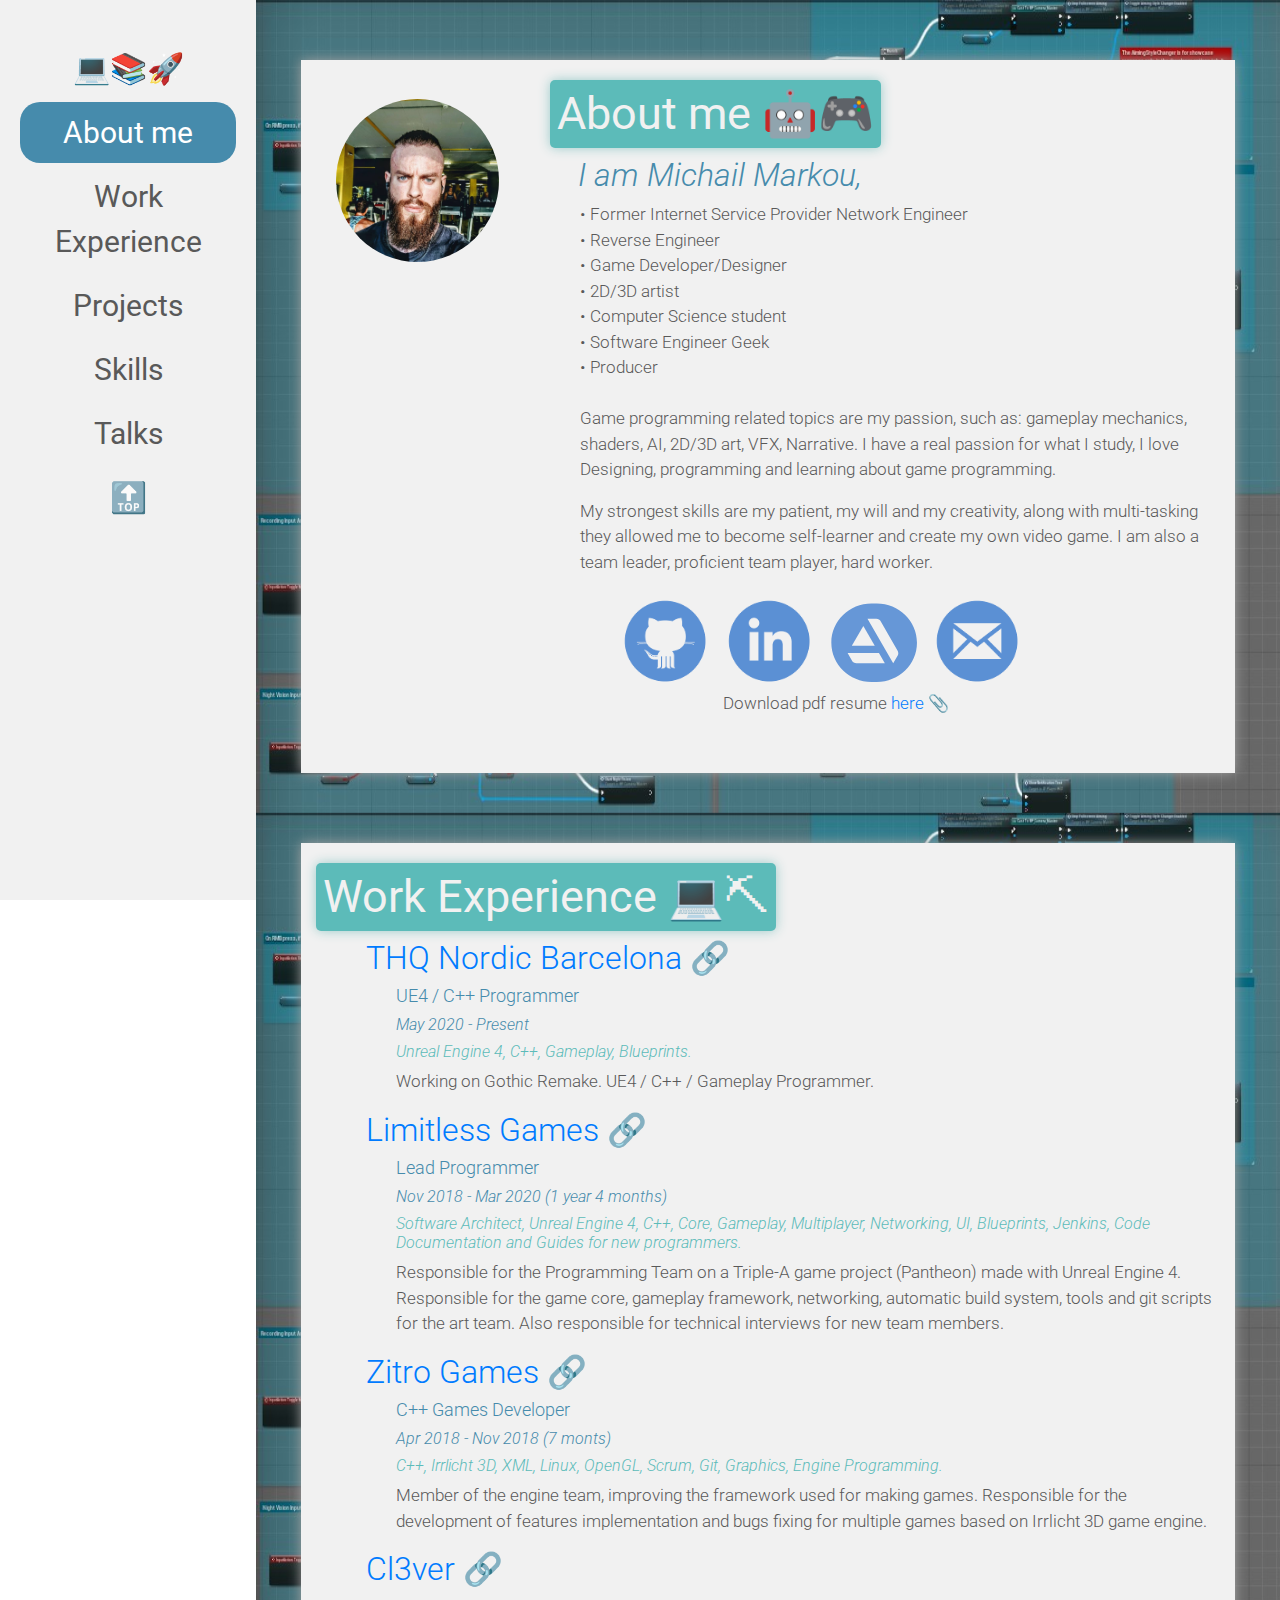
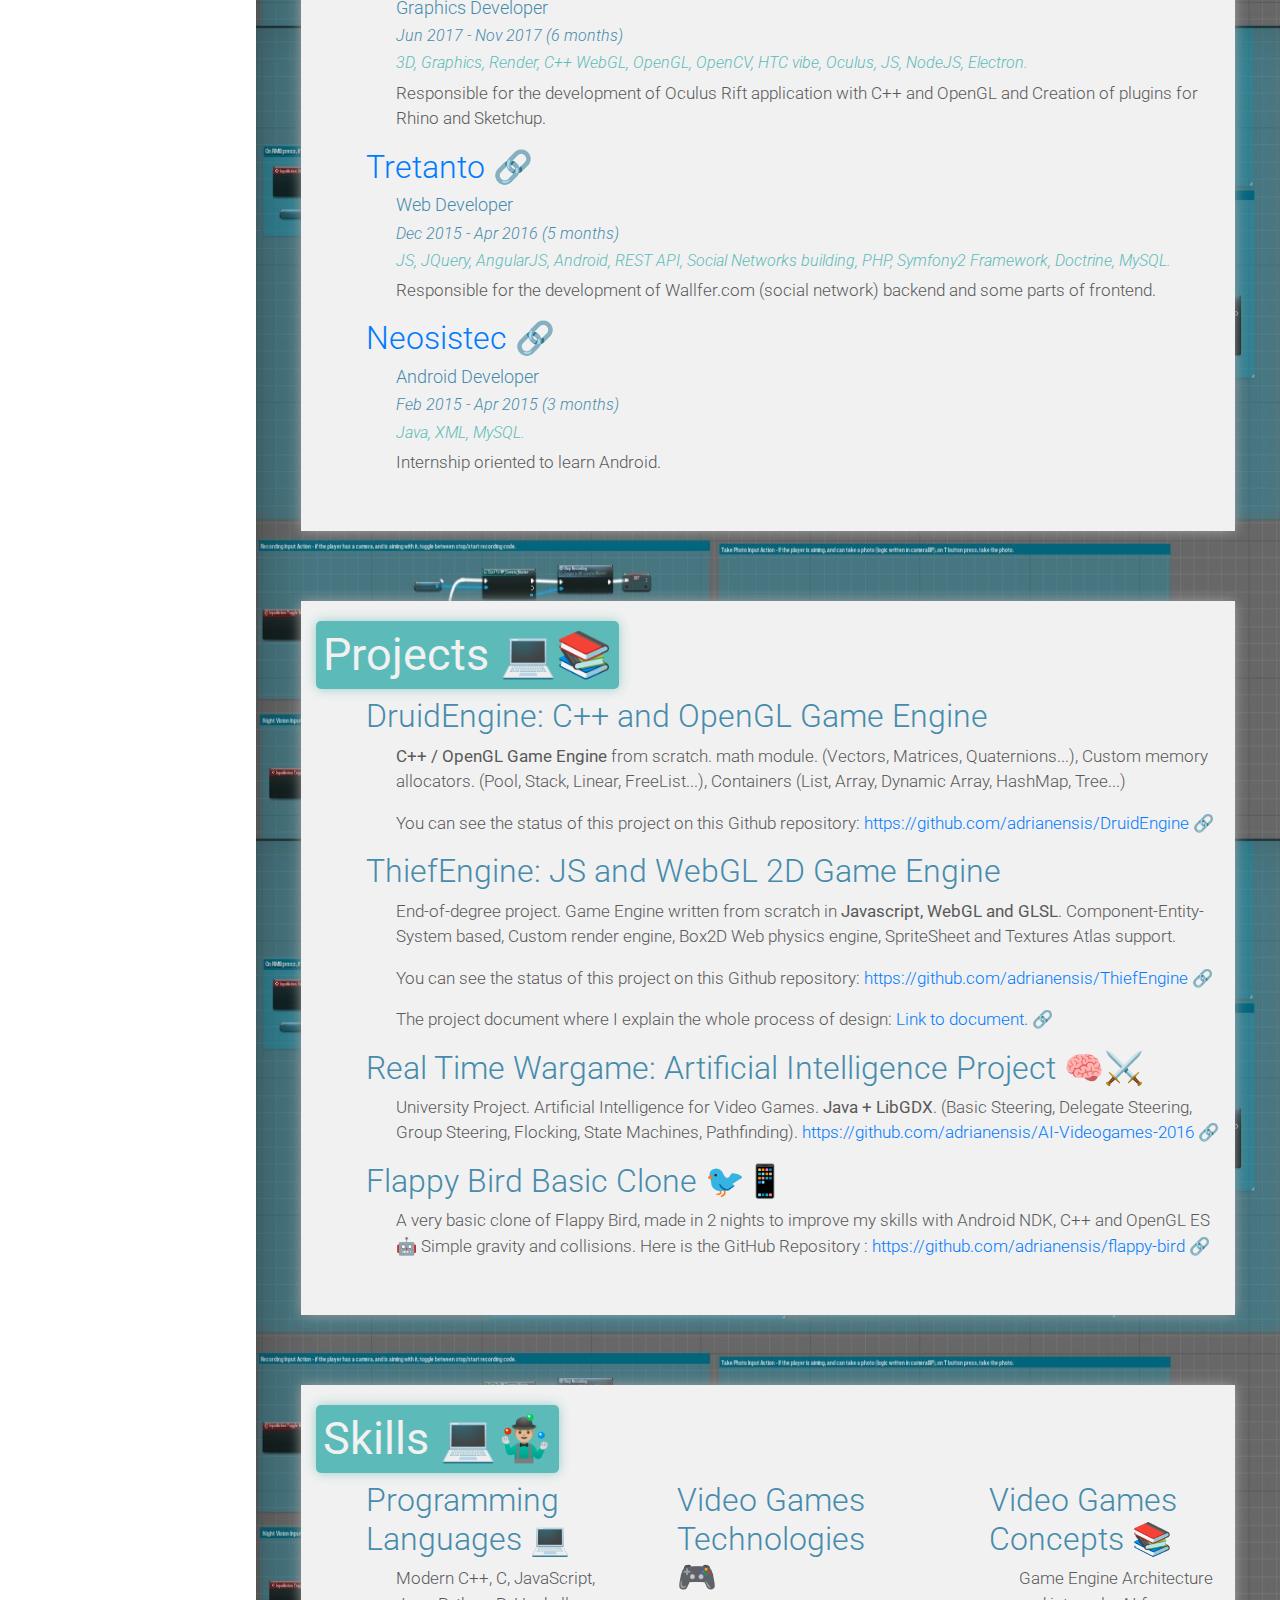
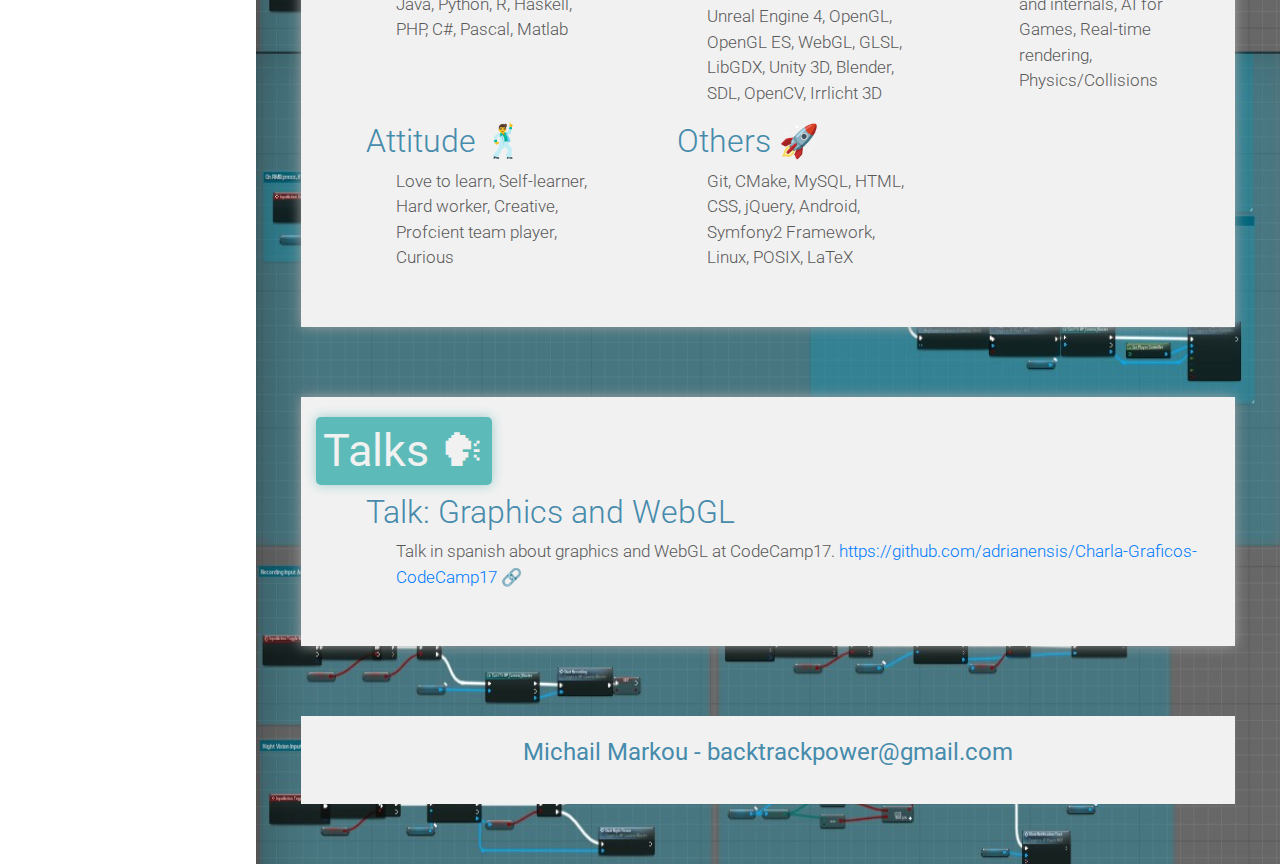
<file: new/michail_markou_portfolio.html>
<!DOCTYPE html>
    <html>
    
      <head>
    
      <meta name="google-site-verification" content="41j-CI62xJGkNIw9yftpciKrV0752fEmQUOLa0kcYGk" />
    
        <title>🎮 Games Developer Portfolio - Michail Markou</title>
    
        <meta charset="utf-8">
    
        <meta name="description" content="Michail Markou Game Designer and Game Developer Portfolio. Former Internet Service Provider Network Engineer, Computer Science student and Software Engineer Geek. Unreal Engine evangelist, 3D Art, 2D Art, VFX, Gameplay Mechanics, AI for games and Physics, Narrative.">
    
        <meta name="keyword" content="game,games,videogames,unrealEngine,AI,gameplayMechanics,artificial,intelligence,portfolio,3dArt,vfx,dev,code,developer,softwareEngineer,producer,projectManagement,NetworkEngineer,reverseEngineer,artist, narrative">
    
        <link rel="stylesheet" href="assets/css/main.css" media="screen" title="no title" charset="utf-8">
        <link href="https://fonts.googleapis.com/css?family=Roboto:400,300|Open+Sans:400,300" rel="stylesheet">
        <script src="https://code.jquery.com/jquery-3.6.0.min.js"></script>
        <link rel="stylesheet" href="https://cdn.jsdelivr.net/npm/bootstrap@4.6.1/dist/css/bootstrap.min.css">
        <script src="https://cdn.jsdelivr.net/npm/bootstrap@4.6.1/dist/js/bootstrap.min.js"></script>
    
        <script>
    
          $( document ).ready( function(){
    
            $("li a").click(function(){
              $("li a").removeClass("active");
              $(this).addClass("active");
            });
    
          });
    
          var hover = function (element) {
            element.setAttribute('src', 'assets/img/profile.jpg');
          }
    
          var leave = function (element) {
            element.setAttribute('src', 'assets/img/profile2.jpg');
          }
    
        </script>
    
      </head>
    
      <body>
    
          <ul id="nav" class="hidden-xs hidden-sm">
            <li><a href="#me">💻📚🚀</a></li>
            <li><a class="active" href="#me">About me</a></li>
            <li><a href="#work">Work Experience</a></li>
            <li><a href="#projects">Projects</a></li>
            <li><a href="#skills">Skills</a></li>
    <!--         <li><a href="#demos">Demos</a></li> -->
            <li><a href="#talks">Talks</a></li>
            <li><a href="#me">🔝</a></li>
          </ul>
    
          <div id="main">
    
            <!-- ME -->
            <section id="me" class="row box">
              <div id="avatar" class="visible-lg col-lg-3">
                <a href="https://jotunmichael.github.io/michailmarkou"><img onmouseleave="leave(this);" onmouseover="hover(this);" src="assets/img/profile2.jpg"></a>
    
              </div>
              <!-- <div id="avatar-small" class="hidden-lg col-lg-3">
                <a href="https://jotunmichael.github.io/michailmarkou/"><img onmouseleave="leave(this);" onmouseover="hover(this);" src="img/profile2.jpg"></a>
    
              </div> --> <!--is this a must commented? because originally was uncommented-->
    
              <div class="col-lg-9">
                <h1>About me 🤖🎮</h1>
                <h2>I am Michail Markou,</h2>
                <p>
                  &#8226 Former Internet Service Provider Network Engineer<br>
                  &#8226 Reverse Engineer<br>
                  &#8226 Game Developer/Designer<br>
                  &#8226 2D/3D artist<br>
                  &#8226 Computer Science student<br>
                  &#8226 Software Engineer Geek<br>
                  &#8226 Producer<br>
                  <br>
                  Game programming related topics are my passion, such as: gameplay mechanics, shaders, AI, 2D/3D art, VFX, Narrative.
                  I have a real passion for what I study, I love Designing, programming and learning about game programming.
                </p>
                <p>
                  My strongest skills are my patient, my will and my
                  creativity, along with multi-tasking they allowed me to become self-learner and
                  create my own video game.
                  I am also a team leader, proficient team player, hard worker.
                </p>
              </div>
    
              <div id="contact" class="col-lg-12">
                <a target="_blank" href="https://github.com/JotunMichael"><img class="icon inline-block" src="assets/img/github.png" alt="GitHub"/></a>
                <a target="_blank" href="https://www.linkedin.com/in/michail-markou"><img class="icon inline-block" src="assets/img/linkedin.png" alt="Linkedin"/></a>
                <a target="_blank" href="https://michaeljotun.artstation.com/"><img class="icon inline-block" width="100" height="100" style="border-radius: 100%;" src="assets/img/ArtStation-logomark-dark.svg" alt="ArtStation"/></a>
                <a target="_blank" href="mailto:backtrackpower@gmail.com"><img class="icon inline-block" src="assets/img/gmail.png" alt="Email"/></a>
    
                <p>
                  Download pdf resume <a target="_blank" href="pdf/CV-Michail-Markou-2021.pdf">here 📎</a>
                </p>
              </div>
    
            </section>
    
            <!-- WORK EXPERIENCE -->
            <section id="work" class="row box">
    
              <div class="col-lg-12">
                <h1>Work Experience 💻⛏</h1>
              </div>
    
              <div class=" col-lg-12">
                <div class="subsection">
                  <h2><a target="_blank" href="https://www.thqnordicbarcelona.com/">THQ Nordic Barcelona 🔗</a></h2>
                  <h3>UE4 / C++ Programmer</h3>
                  <h4>May 2020 - Present</h4>
                  <h5>Unreal Engine 4, C++, Gameplay, Blueprints.</h5>
                  <p>
                    Working on Gothic Remake. UE4 / C++ / Gameplay Programmer.
                  </p>
    
                </div>
              </div>
    
              <div class=" col-lg-12">
                <div class="subsection">
                  <h2><a target="_blank" href="https://limitlessgames.com/">Limitless Games 🔗</a></h2>
                  <h3>Lead Programmer</h3>
                  <h4>Nov 2018 - Mar 2020 (1 year 4 months)</h4>
                  <h5>Software Architect, Unreal Engine 4, C++, Core, Gameplay, Multiplayer, Networking, UI, Blueprints, Jenkins, Code Documentation and Guides for new programmers.</h5>
                  <p>
                    Responsible for the Programming Team on a Triple-A game project (Pantheon) made with Unreal Engine 4. Responsible for the game core, gameplay framework, networking, automatic build system, tools and git scripts for the art team. Also responsible for technical interviews for new team members.
                  </p>
    
                </div>
              </div>
    
              <div class=" col-lg-12">
                <div class="subsection">
                  <h2><a target="_blank" href="http://www.zitrogames.com/">Zitro Games 🔗</a></h2>
                  <h3>C++ Games Developer</h3>
                  <h4>Apr 2018 - Nov 2018 (7 monts)</h4>
                  <h5>C++, Irrlicht 3D, XML, Linux, OpenGL, Scrum, Git, Graphics, Engine Programming.</h5>
                  <p>
                    Member of the engine team, improving the framework used for making games. Responsible for the development of features implementation and bugs fixing for
                    multiple games based on Irrlicht 3D game engine.
                  </p>
    
                </div>
              </div>
    
              <!--  -->
              <div class=" col-lg-12">
                <div class="subsection">
                  <h2><a target="_blank" href="https://www.cl3ver.com/">Cl3ver 🔗</a></h2>
                  <h3>Graphics Developer</h3>
                  <h4>Jun 2017 - Nov 2017 (6 months)</h4>
                  <h5>3D, Graphics, Render, C++ WebGL, OpenGL, OpenCV, HTC vibe, Oculus, JS, NodeJS, Electron.</h5>
                  <p>
                    Responsible for the development of Oculus Rift application with C++ and
                    OpenGL and Creation of plugins for Rhino and Sketchup.
                  </p>
    
                </div>
              </div>
    
              <!--  -->
              <div class=" col-lg-12">
                <div class="subsection">
                  <h2><a target="_blank" href="https://tretanto.com/">Tretanto 🔗</a></h2>
                  <h3>Web Developer</h3>
                  <h4>Dec 2015 - Apr 2016 (5 months)</h4>
                  <h5>JS, JQuery, AngularJS, Android, REST API, Social Networks building,
    PHP, Symfony2 Framework, Doctrine, MySQL.</h5>
                  <p>
                    Responsible for the development of Wallfer.com (social network) backend
    and some parts of frontend.
                  </p>
                </div>
              </div>
    
              <!--  -->
              <div class=" col-lg-12">
                <div class="subsection">
                  <h2><a target="_blank" href="http://www.neosistec.com/">Neosistec 🔗</a></h2>
                  <h3>Android Developer</h3>
                  <h4>Feb 2015 - Apr 2015 (3 months)</h4>
                  <h5>Java, XML, MySQL.</h5>
                  <p>
                    Internship oriented to learn Android.
                  </p>
                </div>
              </div>
    
            </section>
    
            <!-- PROJECTS -->
            <section id="projects" class="row box">
    
              <div class="col-lg-12">
                <h1>Projects 💻📚</h1>
              </div>
    
              <!--  -->
              <div class=" col-lg-12">
                <div class="subsection">
                  <h2>DruidEngine: C++ and OpenGL Game Engine</h2>
                  <p>
                    <strong>C++ / OpenGL Game Engine</strong> from scratch. math module. (Vectors, Matrices, Quaternions...),
                    Custom memory allocators. (Pool, Stack, Linear, FreeList...), Containers (List, Array, Dynamic Array, HashMap, Tree...)
                  </p>
    
                  <p>
                    You can see the status of this project on this Github repository:
                    <a target="_blank" href="https://github.com/adrianensis/DruidEngine">https://github.com/adrianensis/DruidEngine 🔗</a>
                  </p>
    
                </div>
              </div>
    
              <!--  -->
              <div class=" col-lg-12">
                <div class="subsection">
                  <h2>ThiefEngine: JS and WebGL 2D Game Engine</h2>
                  <p>
                    End-of-degree project. Game Engine written from scratch in <strong>Javascript, WebGL and GLSL</strong>.
                    Component-Entity-System based, Custom render engine, Box2D Web physics engine, SpriteSheet and Textures Atlas support.
                  </p>
    
                  <p>
                    You can see the status of this project on this Github repository:
                    <a target="_blank" href="https://github.com/adrianensis/ThiefEngine">https://github.com/adrianensis/ThiefEngine 🔗</a>
                  </p>
    
                  <p>
                    The project document where I explain the whole process of design:
                    <a target="_blank" href="https://github.com/adrianensis/TFG-GameEngine-2D/blob/master/TFG-GameEngine2D-WebGL-AdrianEgeaComenge.pdf"> Link to document. 🔗</a>
                  </p>
    
                </div>
              </div>
    
              <!--  -->
              <div class=" col-lg-12">
                <div class="subsection">
                  <h2>Real Time Wargame: Artificial Intelligence Project 🧠⚔️</h2>
                  <p>
                    University Project. Artificial Intelligence for Video Games. <strong>Java + LibGDX</strong>. (Basic Steering, Delegate Steering, Group Steering, Flocking, State Machines, Pathfinding).
                    <a target="_blank" href="https://github.com/adrianensis/AI-Videogames-2016">https://github.com/adrianensis/AI-Videogames-2016 🔗</a>
                  </p>
                </div>
              </div>
    
              <!--  -->
              <div class=" col-lg-12">
                <div class="subsection">
                  <h2>Flappy Bird Basic Clone 🐦📱</h2>
                  <p>
                    A very basic clone of Flappy Bird, made in 2 nights to improve my skills with Android NDK, C++ and OpenGL ES 🤖 Simple gravity and collisions.
                    Here is the GitHub Repository : <a target="_blank" href="https://github.com/adrianensis/flappy-bird">https://github.com/adrianensis/flappy-bird 🔗</a>
                  </p>
                </div>
              </div>
    
            </section>
    
            <!-- SKILLS -->
            <section id="skills" class="row box">
    
              <div class="col-lg-12">
                <h1>Skills 💻🤹🏼‍♂️</h1>
                <div class="row">
                  <div class=" col-lg-4">
                    <div class="subsection">
                      <h2>Programming Languages 💻</h2>
                      <p>
                          Modern C++,
                          C,
                          JavaScript,
                          Java,
                          Python,
                          R,
                          Haskell,
                          PHP,
                          C#,
                          Pascal,
                          Matlab
                      </p>
                    </div>
                  </div>
    
                  <div class=" col-lg-4">
                    <div class="subsection">
                      <h2>Video Games Technologies 🎮</h2>
                      <p>
                          Unreal Engine 4,
                          OpenGL,
                          OpenGL ES,
                          WebGL,
                          GLSL,
                          LibGDX,
                          Unity 3D,
                          Blender,
                          SDL,
                          OpenCV,
                          Irrlicht 3D
                      </p>
                    </div>
                  </div>
    
                  <div class=" col-lg-4">
                    <div class="subsection">
                      <h2>Video Games Concepts 📚</h2>
                      <p>
                          Game Engine Architecture and internals,
                          AI for Games,
                          Real-time rendering,
                          Physics/Collisions
                      </p>
                    </div>
                  </div>
                </div>
    
                <div class="row">
    
                  <div class=" col-lg-4">
                    <div class="subsection">
                      <h2>Attitude 🕺</h2>
                      <p>
                          Love to learn,
                          Self-learner,
                          Hard worker,
                          Creative,
                          Profcient team player,
                          Curious
                      </p>
                    </div>
                  </div>
    
                  <div class=" col-lg-4">
                    <div class="subsection">
                      <h2>Others 🚀</h2>
                      <p>
                          Git,
                          CMake,
                          MySQL,
                          HTML,
                          CSS,
                          jQuery,
                          Android,
                          Symfony2 Framework,
                          Linux,
                          POSIX,
                          LaTeX
                      </p>
                    </div>
                  </div>
                </div>
    
              </div>
    
            </section>
    
    <!--         <section id="demos" class="row box">
    
              <div class="col-lg-12">
                <h1>Demos👨🏾‍💻🎮</h1>
              </div>
    
    
    
              <div class=" col-lg-12">
                <div class="subsection">
                  <h2>Snake 🐍</h2>
                  <p>
                    A Snake inspired
                    <a target="_blank" href="demos/test/snake/index.html">demo 🔗</a> Made with my 2D Game Engine: <strong><a target="_blank" href="https://github.com/adrianensis/ThiefEngine">ThiefEngine 🔗</a></strong>.
                    Earn coins to obtain more followers, up to 15 followers.
                    If you collide with a follower, you'll lose a life. You have 3 lifes.
                    Use WASD or ARROW KEYS to move.
                  </p>
                </div>
              </div>
    
              <div class=" col-lg-12">
                <div class="subsection">
                  <h2>Turrets 💣</h2>
                  <p>
                    Turrets fire on you in this
                    <a target="_blank" href="demos/test/turret/index.html">demo 🔗</a> Made with my 2D Game Engine: <strong><a target="_blank" href="https://github.com/adrianensis/ThiefEngine">ThiefEngine 🔗</a></strong>.
                    Dodge the bullets. You have 5 seconds for invulnerability. You have 3 lifes.
                    Use WASD or ARROW KEYS to move.
                  </p>
                </div>
              </div>
    
            </section> -->
    
            <section id="talks" class="row box">
    
              <div class="col-lg-12">
                <h1>Talks 🗣</h1>
              </div>
    
              <!--  -->
              <div class=" col-lg-12">
                <div class="subsection">
                  <h2>Talk: Graphics and WebGL</h2>
                  <p>
                    Talk in spanish about graphics and WebGL at CodeCamp17.
                    <a target="_blank" href="https://github.com/adrianensis/Charla-Graficos-CodeCamp17">https://github.com/adrianensis/Charla-Graficos-CodeCamp17 🔗</a>
                  </p>
                </div>
              </div>
    
            </section>
    
            <footer class="row footer">
              <div class=" col-lg-12">
    
                  <p style="color: #468bac; text-align:center; font-size: 1.5rem;">
                    <b>Michail Markou - backtrackpower@gmail.com</b>
                  </p>
    
              </div>
    
            </footer>
    
          </div>
    
      </body>
    
    </html>
</file>
<file: new/assets/css/main.css>
body {
  margin: 0;
}

@media only screen and (max-width : 992px) {
  #main {
    /*margin-left:20%;*/
    width                : 100%;
    padding              : 60px;
    background-image     : url("../img/background.jpg");
    /* background-color  : #b0ddcf; */
    background-repeat    : no-repeat;
    background-size      : 100% 100%;
    background-attachment: fixed;
  }

  #contact {
    vertical-align: middle;
    text-align    : center;
  }

  #contact a img {
    display: inline-block;
    ;
    width: 200px;
  }

  .box p {
    font-style : normal;
    font-weight: 300;
    font-size  : 20px;

    padding-left: 30px;
  }

  .box div h1 {
    color           : #f1f1f1;
    border-radius   : 5px;
    background-color: #5cbbb9;
    box-shadow      : 0px 0px 12px #9bcccb;
    padding         : 7px;
    font-size       : 60px;
    font-weight     : 700;
    font-weight     : 400;
    font-style      : bold;
    display         : inline-block;
  }

  .box div h2 {
    color      : #468bac;
    font-weight: 300;
    font-style : normal;

    /* font-size: 40px; */
  }

  .box div h3 {
    color      : #468bac;
    font-weight: 300;
  }

  .box div h4 {
    color      : #468bac;
    font-weight: 300;
    font-style : italic;
  }

  .box div h5 {
    color      : #5cbbb9;
    font-weight: 300;
    font-style : italic;
    font-size  : 18px;
  }

  #skills ul li {
    text-decoration: none;
    color          : #ebcf5e;
    font-style     : normal;
    font-weight    : 300;
    font-size      : 30px
  }

  .footer p {
    color    : #f1f1f1;
    font-size: 25px;

    font-style : normal;
    font-weight: 300;
  }

}

/* Large Devices, Wide Screens */
@media only screen and (min-width : 993px) {
  #main {
    margin-left             : 20%;
    width                   : 80%;
    padding                 : 60px;
    background-image        : url("../img/background.jpg");
    /* background-color     : #ebebeb; /*ebebeb*/
    background-repeat    : repeat;
    background-size         : 100% 20%;
    /* background-attachment: fixed; */
  }

  #contact {
    padding-left  : 13%;
    vertical-align: middle;
    text-align    : center;
  }

  #contact a img {
    width: 100px;
  }



  .box p {
    font-style : normal;
    font-weight: 300;
    font-size  : 17px;

    padding-left: 30px;
    color       : #595959;
  }


  .box div h1 {
    color           : #f1f1f1;
    border-radius   : 5px;
    background-color: #5cbbb9;
    padding         : 7px;
    /* text-shadow  : 0 0 10px #959595; */
    box-shadow      : 0px 0px 12px #9bcccb;
    font-size       : 45px;
    font-weight     : 400;
    font-style      : bold;
    display         : inline-block;
  }

  .box div h2 {
    color         : #468bac;
    /* text-shadow: 0 0 3px #adb1c3; */
    font-weight   : 300;
    font-style    : normal;
  }

  .box div h3 {
    color         : #468bac;
    /* text-shadow: 0 0 3px #adb1c3; */
    font-weight   : 300;
    /* font-style : normal; */
    font-size     : 18px;
    padding-left  : 30px;
  }

  .box div h4 {
    color         : #468bac;
    /* text-shadow: 0 0 3px #adb1c3; */
    font-weight   : 300;
    /* font-style : normal; */
    font-size     : 16px;
    padding-left  : 30px;
    font-style    : italic;
  }

  .box div h5 {
    color       : #5cbbb9;
    font-weight : 300;
    font-size   : 16px;
    padding-left: 30px;
    font-style  : italic;
  }

  .footer p {
    font-family: 'Roboto';
    font-size  : 15px;
    color      : #f1f1f1;

    font-style : normal;
    font-weight: 300;
  }

}



#nav {
  list-style-type : none;
  margin          : 0;
  padding         : 20px;
  padding-top     : 3%;
  width           : 20%;
  background-color: #f1f1f1;
  /*#f1f1f1*/
  position        : fixed;
  height          : 100%;
  overflow        : auto;
}

#nav li {
  text-align   : center;
  margin-bottom: 3px;
}

#nav li a {
  display        : block;
  color          : #595959;
  padding        : 8px 16px;
  text-decoration: none;

  border-radius: 20px;

  font-family: 'Roboto';
  font-weight: 400;
  font-style : normal;
  font-size  : 30px;
}

#nav li a.active {
  background-color: #468bac;
  /*color         : #eb4b63;*/
  color           : white;
  text-decoration : none;
}

#nav li a:hover:not(.active) {
  background-color: #5cbbb9;
  /*color         : #eb4b63;*/
  color           : white;
}

#main ul {
  list-style-type: none;
  font-weight    : normal;
}

.box {
  /*background-color: #4CAF50;*/
  margin-bottom: 70px;
  font-family  : 'Roboto';
}

.box div {
  /* padding-left: 40px;
  padding-right: 40px; */
}

#me div h2 {
  color         : #468bac;
  /* text-shadow: 0 0 3px #adb1c3; */
  font-weight   : 300;
  font-style    : italic;

  padding-left: 28px;
}

p {
  color: #3d3d3d;
}

#me #avatar {
  text-align    : center;
  vertical-align: middle;
  padding-top   : 2%;
  padding-left  : 0px;
  padding-right : 0px;
}

#me #avatar a img {
  border-radius: 100%;
  width        : 70%;
}

#me #avatar-small a img {
  border-radius: 100%;
  width        : 30%;
  padding-top  : 2%;
  padding-left : 2%;
}

section {
  box-shadow      : 0px 0px 12px #a1a1a1;
  background-color: #f1f1f1;
  /*f1f1f1*/
  padding-top     : 20px;
  padding-bottom  : 40px;
}

.subsection {
  padding-left: 50px;
}

.subsection p {
  padding-left: 30px;
}

.footer {
  font-family     : 'Roboto';
  background-color: #f1f1f1;

  padding-top   : 2%;
  padding-bottom: 2%;
  padding-left  : 0;

}
</file>
